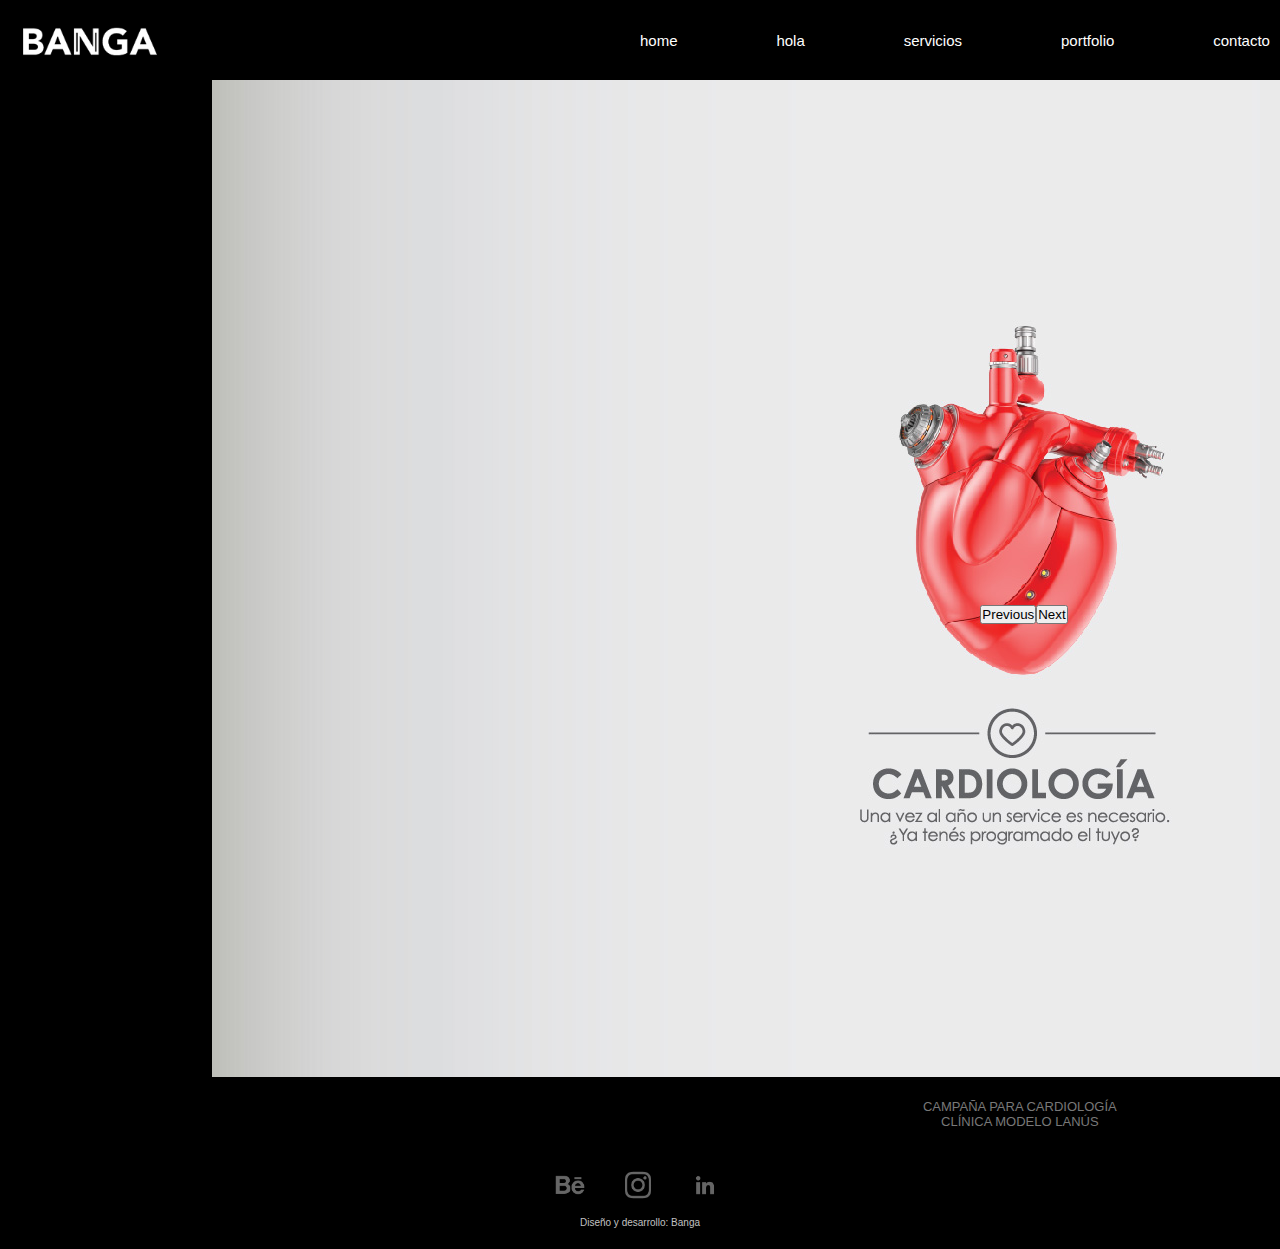
<file: paginas/cml.html>
<!DOCTYPE html>
<html lang="en">
<head>
    <meta charset="UTF-8">
    <meta http-equiv="X-UA-Compatible" content="IE=edge">
    <meta name="viewport" content="width=device-width, initial-scale=1.0">
    <title>Document</title>


    <!--bs----------------------------------------------------------------->

    <link href="https://cdn.jsdelivr.net/npm/bootstrap@5.3.0/dist/css/bootstrap.min.css" rel="stylesheet" integrity="sha384-9ndCyUaIbzAi2FUVXJi0CjmCapSmO7SnpJef0486qhLnuZ2cdeRhO02iuK6FUUVM" crossorigin="anonymous">
    </html>



    <link rel="stylesheet" href="../css/style.css">
</head>

<body>
    <header>
        <!--logo ----------------------------------------------------------------->
        <a href="../index.html"><img src="../imagenes/logoblanco.png" alt="Logo de la agencia de diseño banga"></a>

         <!--menu de navegación ----------------------------------------------------------------->
      <nav>
        <ul>
            <li> <a href="../index.html" class="enlaces-header">home</a></li>
            <li> <a href="../paginas/hola.html" class="enlaces-header">hola</a></li>
            <li> <a href="../paginas/servicios.html" class="enlaces-header">servicios</a></li>
            <li> <a href="../paginas/portfolio.html" class="enlaces-header">portfolio</a></li>
            <li> <a href="../paginas/contacto.html" class="enlaces-header">contacto</a></li>
           </ul>


      </nav>

    </header>
    
<main class="main-portfolio-items" style="color: black;">

         <!--carousel ----------------------------------------------------------------->

         <div id="carouselExampleFade" class="carousel slide carousel-fade" style="width: 60%;">
            <div class="carousel-inner">
              <div class="carousel-item active">
                <img src="../imagenes/portfolio-item-cml-01.jpg" class="d-block w-100" alt="...">
                <p style="font-size: small; color: rgb(120, 120, 120); text-align: center;">CAMPAÑA PARA CARDIOLOGÍA <br>
                CLÍNICA MODELO LANÚS</p>
              </div>
              <div class="carousel-item">
                <img src="../imagenes/portfolio-item-cml-02.jpg" class="d-block w-100" alt="...">
                <p style="font-size: small; color: rgb(120, 120, 120); text-align: center;">CAMPAÑA PARA CARDIOLOGÍA <br>
                    CLÍNICA MODELO LANÚS</p>
                  </div>
              <div class="carousel-item">
                <img src="../imagenes/portfolio-item-cml-03.jpg" class="d-block w-100" alt="...">
                <p style="font-size: small; color: rgb(120, 120, 120); text-align: center;">CAMPAÑA PARA CARDIOLOGÍA <br>
                    CLÍNICA MODELO LANÚS</p>
                  </div>
              </div>
            </div>
            <button class="carousel-control-prev" type="button" data-bs-target="#carouselExampleFade" data-bs-slide="prev">
              <span class="carousel-control-prev-icon" aria-hidden="true"></span>
              <span class="visually-hidden">Previous</span>
            </button>
            <button class="carousel-control-next" type="button" data-bs-target="#carouselExampleFade" data-bs-slide="next">
              <span class="carousel-control-next-icon" aria-hidden="true"></span>
              <span class="visually-hidden">Next</span>
            </button>
          </div>



</main>

<footer>
    <div>
    <a href="https://www.behance.net/bangacomunicacion" class="enlaces-footer" target="_blank"><img width="30px" src="../imagenes/behancelogo.png"></a>
    <a href="https://www.instagram.com/banga.media/" class="enlaces-footer" target="_blank"><img width="30px" src="../imagenes/instagramlogo.png"></a>
    <a href="https://www.linkedin.com" class="enlaces-footer" target="_blank"><img width="30px" src="../imagenes/linkedinlogo.png"></a>
    <h4>Diseño y desarrollo: Banga</h4>
    </div> 
</footer>
      <!--bs----------------------------------------------------------------->

      <script src="https://cdn.jsdelivr.net/npm/bootstrap@5.3.0/dist/js/bootstrap.bundle.min.js" integrity="sha384-geWF76RCwLtnZ8qwWowPQNguL3RmwHVBC9FhGdlKrxdiJJigb/j/68SIy3Te4Bkz" crossorigin="anonymous"></script>

</body>
</html>
</file>
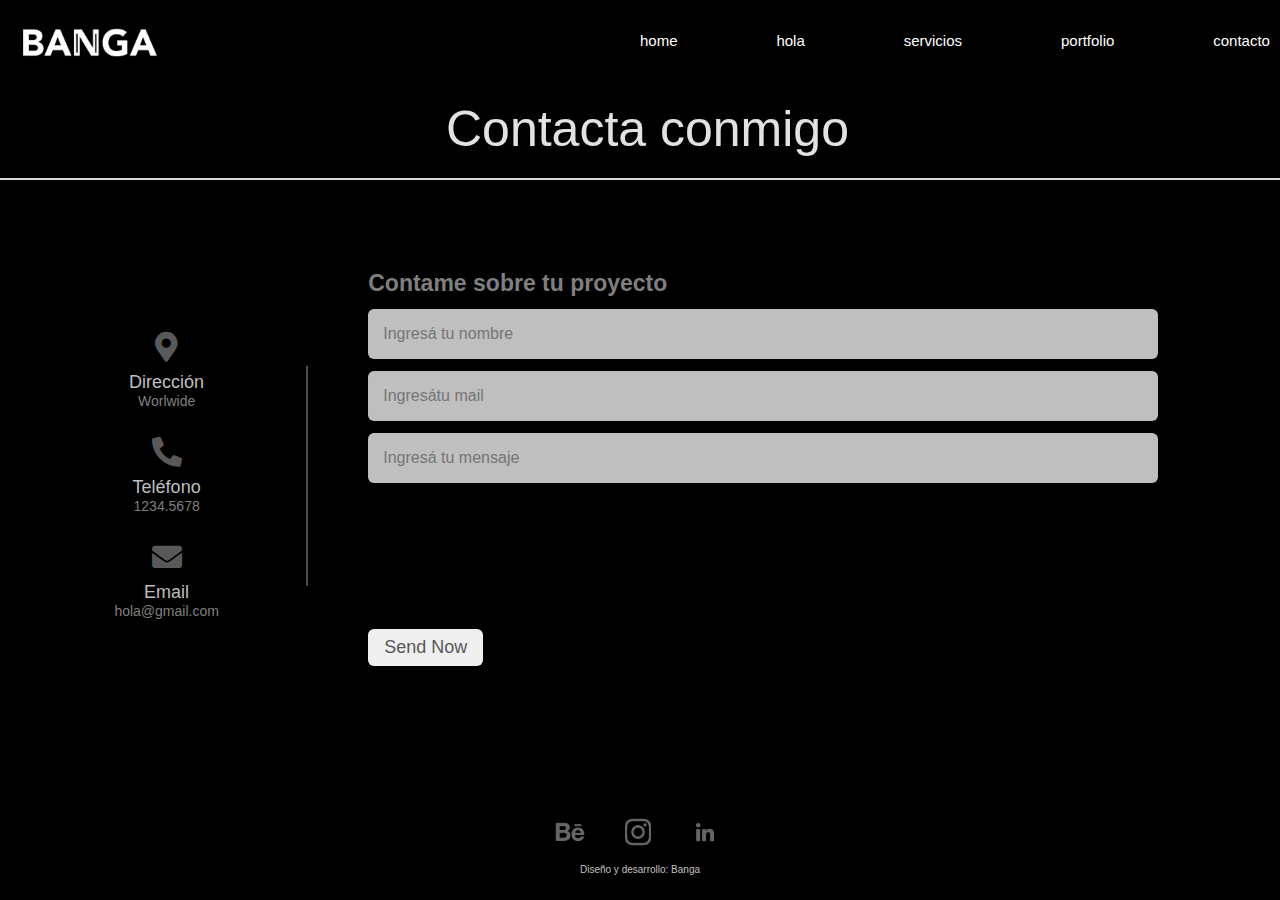
<file: paginas/contacto.html>
<!DOCTYPE html>
<html lang="en">
<head>
    <meta charset="UTF-8">
    <meta http-equiv="X-UA-Compatible" content="IE=edge">
    <meta name="viewport" content="width=device-width, initial-scale=1.0">
    <title>Document</title>

    <!--bs----------------------------------------------------------------->

     <link href="https://cdn.jsdelivr.net/npm/bootstrap@5.3.0/dist/css/bootstrap.min.css" rel="stylesheet" integrity="sha384-9ndCyUaIbzAi2FUVXJi0CjmCapSmO7SnpJef0486qhLnuZ2cdeRhO02iuK6FUUVM" crossorigin="anonymous">
    </html>

    <link rel="stylesheet" href="../css/style.css">          <!--vincular con css-->
</head>

<body>
    <header>
        <!--logo----------------------------------------------------------------->
      <img src="../imagenes/logoblanco.png" alt="logo de la agencia de diseño banga">

         <!--menu de navegación----------------------------------------------------------------->
      <nav>
            <ul>
                <li> <a href="../index.html" class="enlaces-header">home</a></li>
                <li> <a href="../paginas/hola.html" class="enlaces-header">hola</a></li>
                <li> <a href="../paginas/servicios.html" class="enlaces-header">servicios</a></li>
                <li> <a href="../paginas/portfolio.html" class="enlaces-header">portfolio</a></li>
                <li> <a href="../paginas/contacto.html" class="enlaces-header">contacto</a></li>
               </ul>


      </nav>

    </header>

    <main>
        <h1>Contacta conmigo</h1>

     <hr>

        <!--Formulario de contacto----------------------------------------------------------------->
        <html lang="en" dir="ltr">
            <head>
              <meta charset="UTF-8">

              <!-- Fontawesome CDN Link -->
              
              <link rel="stylesheet" href="https://cdnjs.cloudflare.com/ajax/libs/font-awesome/5.15.2/css/all.min.css"/>
               <meta name="viewport" content="width=device-width, initial-scale=1.0">
             </head>
          <body>
            <div class="container">
              <div class="content">
                <div class="left-side">
                  <div class="address details">
                    <i class="fas fa-map-marker-alt"></i>
                    <div class="topic">Dirección</div>
                    <div class="text-one">Worlwide</div>
                  </div>
                  <div class="phone details">
                    <i class="fas fa-phone-alt"></i>
                    <div class="topic">Teléfono</div>
                    <div class="text-one">1234.5678</div>

                  </div>
                  <div class="email details">
                    <i class="fas fa-envelope"></i>
                    <div class="topic">Email</div>
                    <div class="text-one">hola@gmail.com</div>
                  </div>
                </div>
                <div class="right-side">
                  <div class="topic-text">Contame sobre tu proyecto</div>
                <form action="#">
                  <div class="input-box">
                    <input type="text" placeholder="Ingresá tu nombre">
                  </div>
                  <div class="input-box">
                    <input type="text" placeholder="Ingresátu mail">
                  </div>
                  <div class="input-box">
                    <input type="text" placeholder="Ingresá tu mensaje">
                  </div>
                  <div class="input-box message-box">
                    
                  </div>
                  <div class="button">
                    <input type="button" value="Send Now" >
                  </div>
                </form>
              </div>
              </div>
            </div>
          </body>
          </html>
    </main>

    <footer>
        <div>
        <a href="https://www.behance.net/bangacomunicacion" class="enlaces-footer" target="_blank"><img width="30px" src="../imagenes/behancelogo.png"></a>
        <a href="https://www.instagram.com/banga.media/" class="enlaces-footer" target="_blank"><img width="30px" src="../imagenes/instagramlogo.png"></a>
        <a href="https://www.linkedin.com" class="enlaces-footer" target="_blank"><img width="30px" src="../imagenes/linkedinlogo.png"></a>
        <h4>Diseño y desarrollo: Banga</h4>
        </div> 
 </footer>

    <!--bs----------------------------------------------------------------->

    <script src="https://cdn.jsdelivr.net/npm/bootstrap@5.3.0/dist/js/bootstrap.bundle.min.js" integrity="sha384-geWF76RCwLtnZ8qwWowPQNguL3RmwHVBC9FhGdlKrxdiJJigb/j/68SIy3Te4Bkz" crossorigin="anonymous"></script>

    
</body>
</html>
</file>
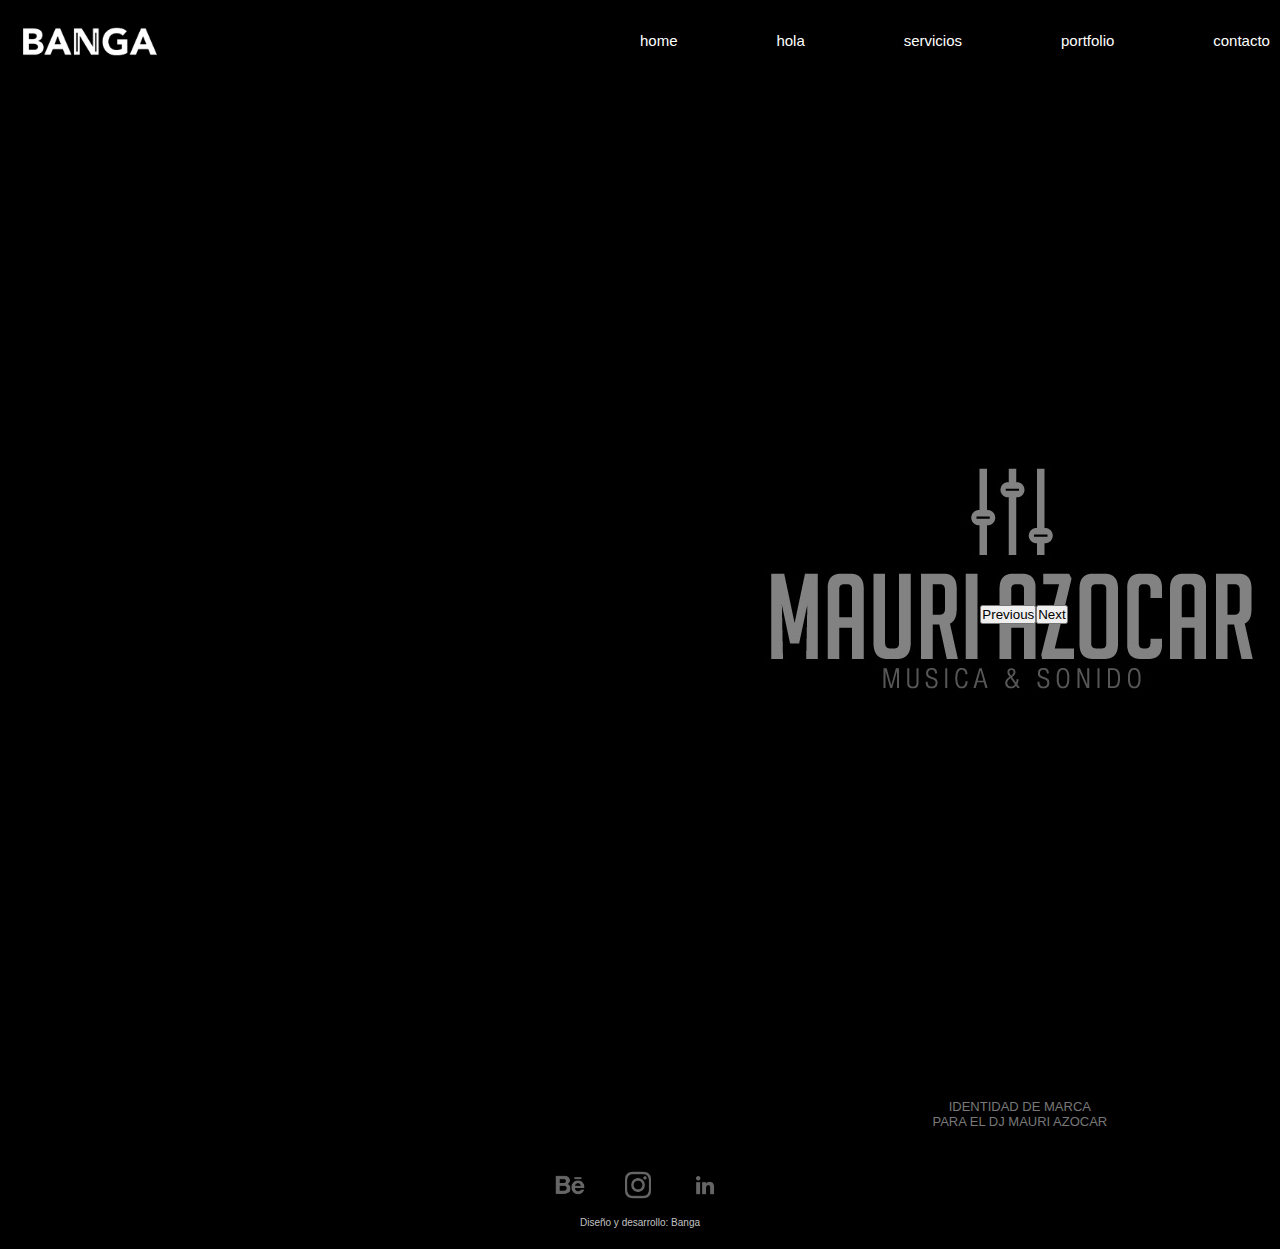
<file: paginas/dj.html>
<!DOCTYPE html>
<html lang="en">
<head>
    <meta charset="UTF-8">
    <meta http-equiv="X-UA-Compatible" content="IE=edge">
    <meta name="viewport" content="width=device-width, initial-scale=1.0">
    <title>Document</title>


    <!--bs----------------------------------------------------------------->

    <link href="https://cdn.jsdelivr.net/npm/bootstrap@5.3.0/dist/css/bootstrap.min.css" rel="stylesheet" integrity="sha384-9ndCyUaIbzAi2FUVXJi0CjmCapSmO7SnpJef0486qhLnuZ2cdeRhO02iuK6FUUVM" crossorigin="anonymous">
    </html>



    <link rel="stylesheet" href="../css/style.css">
</head>

<body>
    <header>
        <!--logo ----------------------------------------------------------------->
        <a href="../index.html"><img src="../imagenes/logoblanco.png" alt="Logo de la agencia de diseño banga"></a>

         <!--menu de navegación ----------------------------------------------------------------->
      <nav>
        <ul>
            <li> <a href="../index.html" class="enlaces-header">home</a></li>
            <li> <a href="../paginas/hola.html" class="enlaces-header">hola</a></li>
            <li> <a href="../paginas/servicios.html" class="enlaces-header">servicios</a></li>
            <li> <a href="../paginas/portfolio.html" class="enlaces-header">portfolio</a></li>
            <li> <a href="../paginas/contacto.html" class="enlaces-header">contacto</a></li>
           </ul>


      </nav>

    </header>
    
<main class="main-portfolio-items" style="color: black;">

         <!--carousel ----------------------------------------------------------------->

         <div id="carouselExampleFade" class="carousel slide carousel-fade" style="width: 60%;">
            <div class="carousel-inner">
              <div class="carousel-item active">
                <img src="../imagenes/portfolio-item-dj-01.jpg" class="d-block w-100" alt="...">
                <p style="font-size: small; color: rgb(120, 120, 120); text-align: center;">IDENTIDAD DE MARCA<br>
                PARA EL DJ MAURI AZOCAR</p>
              </div>
              <div class="carousel-item">
                <img src="../imagenes/portfolio-item-dj-02.jpg" class="d-block w-100" alt="...">
                <p style="font-size: small; color: rgb(120, 120, 120); text-align: center;">IDENTIDAD DE MARCA<br>
                    PARA EL DJ MAURI AZOCAR</p>
                  </div>
              <div class="carousel-item">
                <img src="../imagenes/portfolio-item-dj-03.jpg" class="d-block w-100" alt="...">
                <p style="font-size: small; color: rgb(120, 120, 120); text-align: center;">IDENTIDAD DE MARCA<br>
                    PARA EL DJ MAURI AZOCAR</p>
                  </div>
              </div>
            </div>
            <button class="carousel-control-prev" type="button" data-bs-target="#carouselExampleFade" data-bs-slide="prev">
              <span class="carousel-control-prev-icon" aria-hidden="true"></span>
              <span class="visually-hidden">Previous</span>
            </button>
            <button class="carousel-control-next" type="button" data-bs-target="#carouselExampleFade" data-bs-slide="next">
              <span class="carousel-control-next-icon" aria-hidden="true"></span>
              <span class="visually-hidden">Next</span>
            </button>
          </div>



</main>

<footer>
    <div>
    <a href="https://www.behance.net/bangacomunicacion" class="enlaces-footer" target="_blank"><img width="30px" src="../imagenes/behancelogo.png"></a>
    <a href="https://www.instagram.com/banga.media/" class="enlaces-footer" target="_blank"><img width="30px" src="../imagenes/instagramlogo.png"></a>
    <a href="https://www.linkedin.com" class="enlaces-footer" target="_blank"><img width="30px" src="../imagenes/linkedinlogo.png"></a>
    <h4>Diseño y desarrollo: Banga</h4>
    </div> 
</footer>
      <!--bs----------------------------------------------------------------->

      <script src="https://cdn.jsdelivr.net/npm/bootstrap@5.3.0/dist/js/bootstrap.bundle.min.js" integrity="sha384-geWF76RCwLtnZ8qwWowPQNguL3RmwHVBC9FhGdlKrxdiJJigb/j/68SIy3Te4Bkz" crossorigin="anonymous"></script>

</body>
</html>
</file>
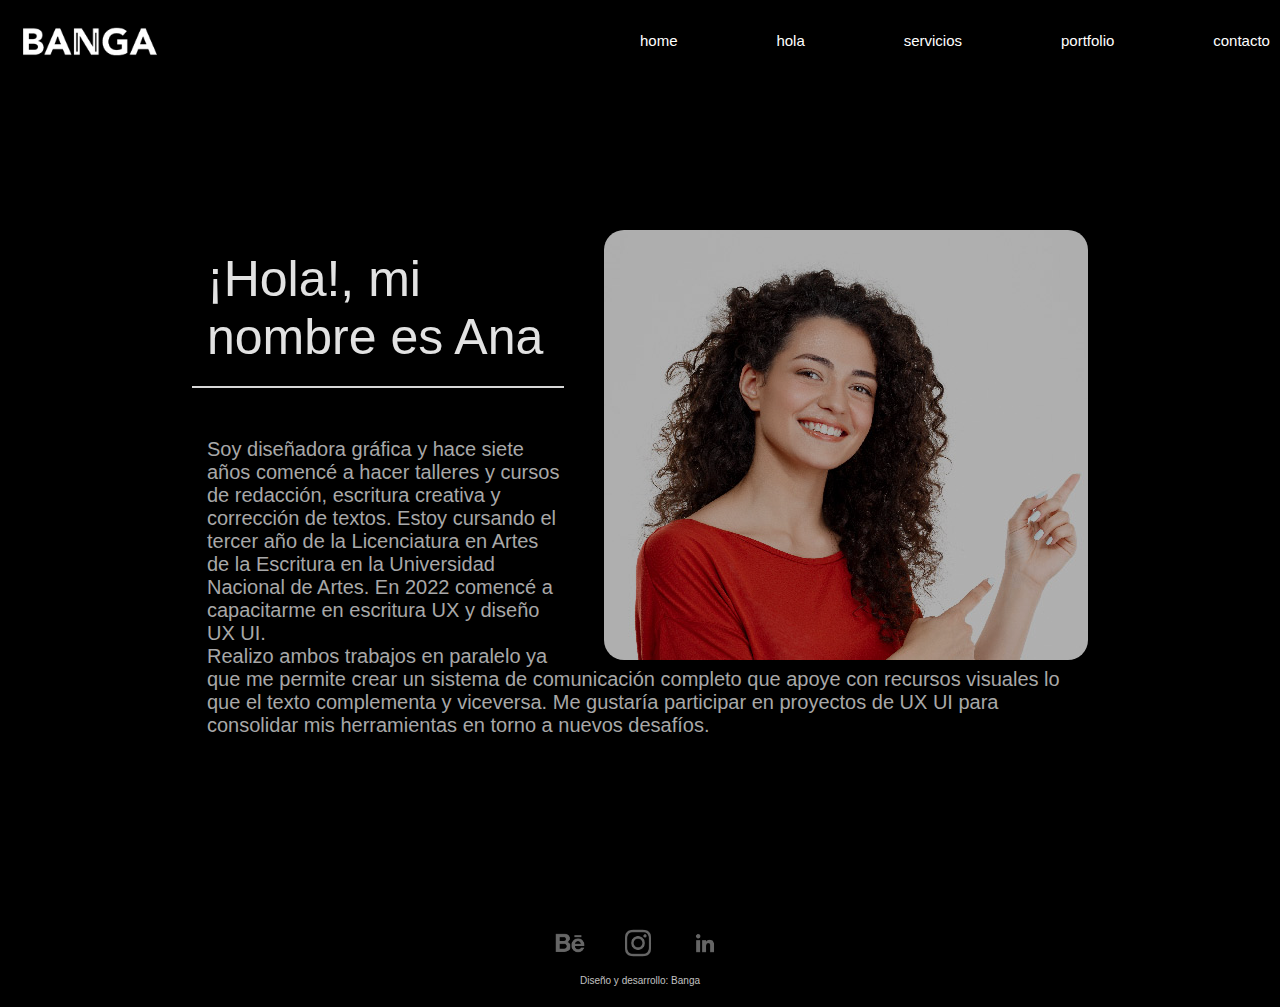
<file: paginas/hola.html>
<!DOCTYPE html>
<html lang="en">
<head>
    <meta charset="UTF-8">
    <meta http-equiv="X-UA-Compatible" content="IE=edge">
    <meta name="viewport" content="width=device-width, initial-scale=1.0">
    <title>Document</title>


    <!--bs----------------------------------------------------------------->

    <link href="https://cdn.jsdelivr.net/npm/bootstrap@5.3.0/dist/css/bootstrap.min.css" rel="stylesheet" integrity="sha384-9ndCyUaIbzAi2FUVXJi0CjmCapSmO7SnpJef0486qhLnuZ2cdeRhO02iuK6FUUVM" crossorigin="anonymous">
    </html>




    <link rel="stylesheet" href="../css/style.css">
</head>
<body>
    <header>
       <!--logo----------------------------------------------------------------->
       <a href="../index.html"><img src="../imagenes/logoblanco.png" alt="Logo de la agencia de diseño banga"></a>

         <!--menu de navegación----------------------------------------------------------------->
      <nav>
        <ul>
            <li> <a href="../index.html" class="enlaces-header">home</a></li>
            <li> <a href="../paginas/hola.html" class="enlaces-header">hola</a></li>
            <li> <a href="../paginas/servicios.html" class="enlaces-header">servicios</a></li>
            <li> <a href="../paginas/portfolio.html" class="enlaces-header">portfolio</a></li>
            <li> <a href="../paginas/contacto.html" class="enlaces-header">contacto</a></li>
           </ul>


      </nav>

    </header>

<main class="main-mepresento">

            <!--Biografía----------------------------------------------------------------->
    <div class= "wrapper">
        <img src="../imagenes/mepresento.jpg" alt="">
        <div class="text-box">
            <h1>¡Hola!, mi nombre es Ana</h1>
            <hr>
            <p> Soy diseñadora gráfica y hace siete años comencé a hacer talleres y cursos de redacción, escritura creativa y corrección de textos. Estoy cursando el tercer año de la Licenciatura en Artes de la Escritura en la Universidad Nacional de Artes. En 2022 comencé a capacitarme en escritura UX y diseño UX UI. 
            <br> Realizo ambos trabajos en paralelo ya que me permite crear un sistema de comunicación completo que apoye con recursos visuales lo que el texto complementa y viceversa. Me gustaría participar en proyectos de UX UI para consolidar mis herramientas en torno a nuevos desafíos.
            </p>
    </div>

          
    </div>
        
      

</main>    

<footer>
    <div>
    <a href="https://www.behance.net/bangacomunicacion" class="enlaces-footer" target="_blank"><img width="30px" src="../imagenes/behancelogo.png"></a>
    <a href="https://www.instagram.com/banga.media/" class="enlaces-footer" target="_blank"><img width="30px" src="../imagenes/instagramlogo.png"></a>
    <a href="https://www.linkedin.com" class="enlaces-footer" target="_blank"><img width="30px" src="../imagenes/linkedinlogo.png"></a>
    <h4>Diseño y desarrollo: Banga</h4>
    </div> 
</footer>
 
  <!--bs----------------------------------------------------------------->

  <script src="https://cdn.jsdelivr.net/npm/bootstrap@5.3.0/dist/js/bootstrap.bundle.min.js" integrity="sha384-geWF76RCwLtnZ8qwWowPQNguL3RmwHVBC9FhGdlKrxdiJJigb/j/68SIy3Te4Bkz" crossorigin="anonymous"></script>


</body>
</html>
</file>
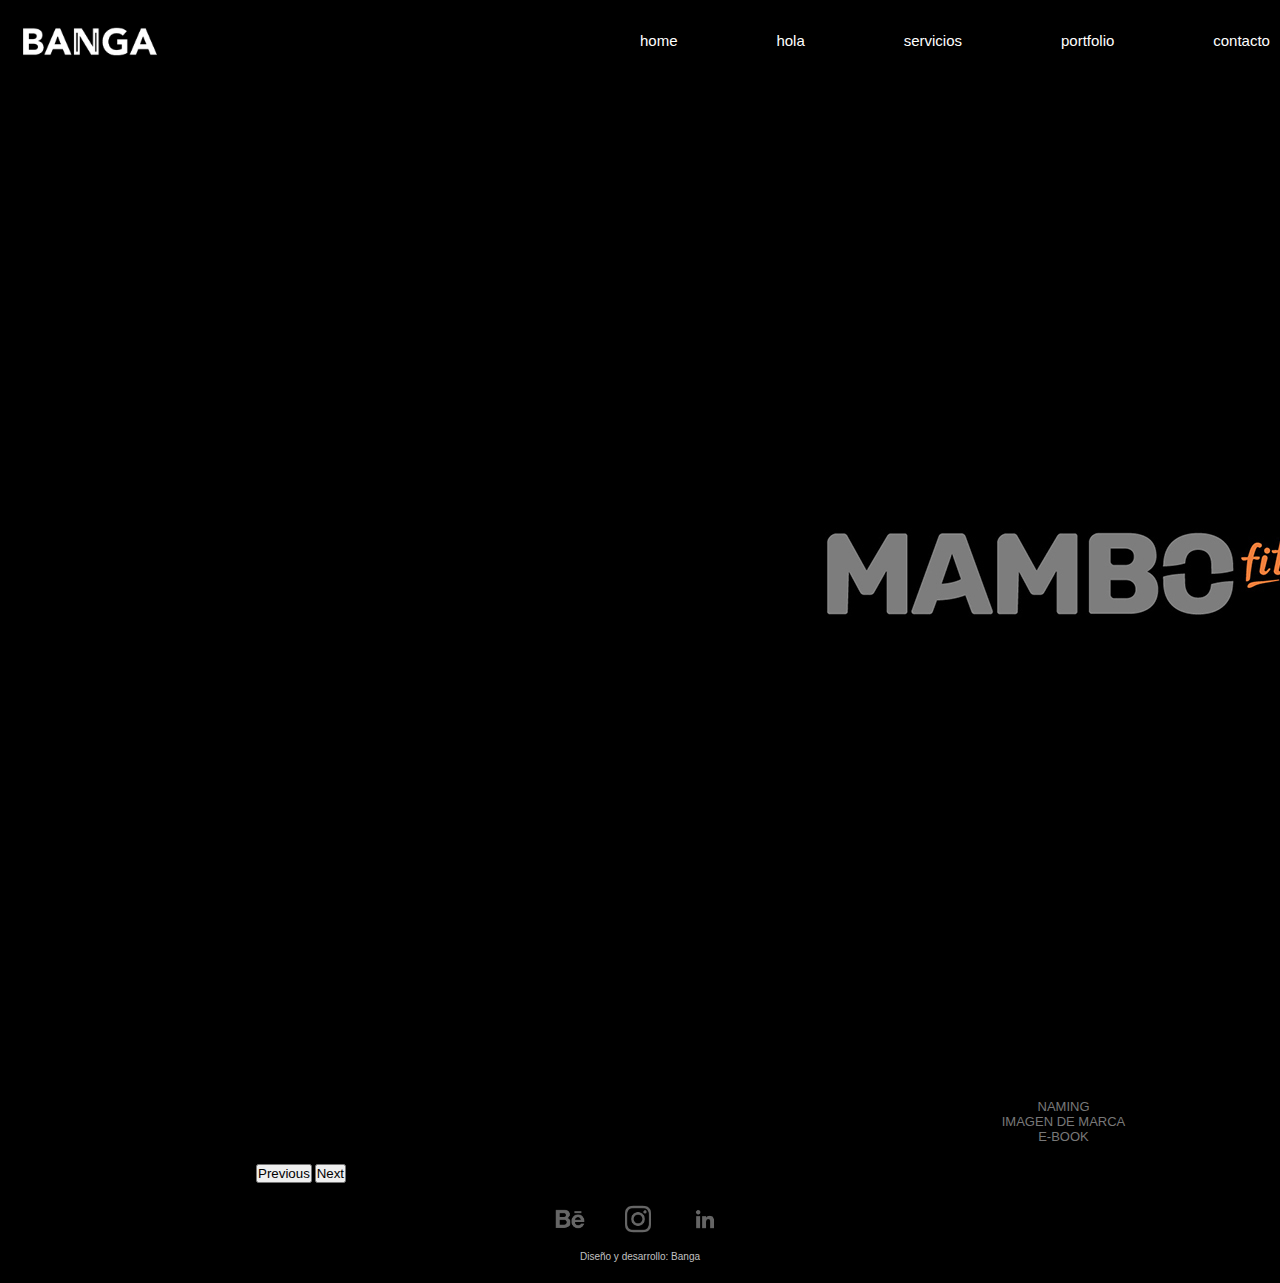
<file: paginas/mambofit.html>
<!DOCTYPE html>
<html lang="en">
<head>
    <meta charset="UTF-8">
    <meta http-equiv="X-UA-Compatible" content="IE=edge">
    <meta name="viewport" content="width=device-width, initial-scale=1.0">
    <title>Document</title>


    <!--bs----------------------------------------------------------------->

    <link href="https://cdn.jsdelivr.net/npm/bootstrap@5.3.0/dist/css/bootstrap.min.css" rel="stylesheet" integrity="sha384-9ndCyUaIbzAi2FUVXJi0CjmCapSmO7SnpJef0486qhLnuZ2cdeRhO02iuK6FUUVM" crossorigin="anonymous">
    </html>



    <link rel="stylesheet" href="../css/style.css">
</head>

<body>
    <header>
        <!--logo ----------------------------------------------------------------->
        <a href="../index.html"><img src="../imagenes/logoblanco.png" alt="Logo de la agencia de diseño banga"></a>

         <!--menu de navegación ----------------------------------------------------------------->
      <nav>
        <ul>
            <li> <a href="../index.html" class="enlaces-header">home</a></li>
            <li> <a href="../paginas/hola.html" class="enlaces-header">hola</a></li>
            <li> <a href="../paginas/servicios.html" class="enlaces-header">servicios</a></li>
            <li> <a href="../paginas/portfolio.html" class="enlaces-header">portfolio</a></li>
            <li> <a href="../paginas/contacto.html" class="enlaces-header">contacto</a></li>
           </ul>


      </nav>

    </header>
    
<main class="main-portfolio-items" style="color: black;">

         <!--carousel ----------------------------------------------------------------->

         <div id="carouselExampleFade" class="carousel slide carousel-fade" style="width: 60%;">
            <div class="carousel-inner">
              <div class="carousel-item active">
                <img src="../imagenes/portfolio-item-mambo1.jpg" class="d-block w-100" alt="...">
                <p style="font-size: small; color: rgb(120, 120, 120); text-align: center;" >NAMING <br>
                IMAGEN DE MARCA <br>
                E-BOOK</p>
              </div>
              <div class="carousel-item">
                <img src="../imagenes/portfolio-item-mambo2.jpg" class="d-block w-100" alt="...">
                <p style="font-size: small; color: rgb(120, 120, 120); text-align: center;" >NAMING <br>
                    IMAGEN DE MARCA <br>
                    E-BOOK</p>
              </div>
            </div>
            <button class="carousel-control-prev" type="button" data-bs-target="#carouselExampleFade" data-bs-slide="prev">
              <span class="carousel-control-prev-icon" aria-hidden="true"></span>
              <span class="visually-hidden">Previous</span>
            </button>
            <button class="carousel-control-next" type="button" data-bs-target="#carouselExampleFade" data-bs-slide="next">
              <span class="carousel-control-next-icon" aria-hidden="true"></span>
              <span class="visually-hidden">Next</span>
            </button>
          </div>



</main>

<footer>
    <div>
    <a href="https://www.behance.net/bangacomunicacion" class="enlaces-footer" target="_blank"><img width="30px" src="../imagenes/behancelogo.png"></a>
    <a href="https://www.instagram.com/banga.media/" class="enlaces-footer" target="_blank"><img width="30px" src="../imagenes/instagramlogo.png"></a>
    <a href="https://www.linkedin.com" class="enlaces-footer" target="_blank"><img width="30px" src="../imagenes/linkedinlogo.png"></a>
    <h4>Diseño y desarrollo: Banga</h4>
    </div> 
</footer>
      <!--bs----------------------------------------------------------------->

      <script src="https://cdn.jsdelivr.net/npm/bootstrap@5.3.0/dist/js/bootstrap.bundle.min.js" integrity="sha384-geWF76RCwLtnZ8qwWowPQNguL3RmwHVBC9FhGdlKrxdiJJigb/j/68SIy3Te4Bkz" crossorigin="anonymous"></script>

</body>
</html>
</file>
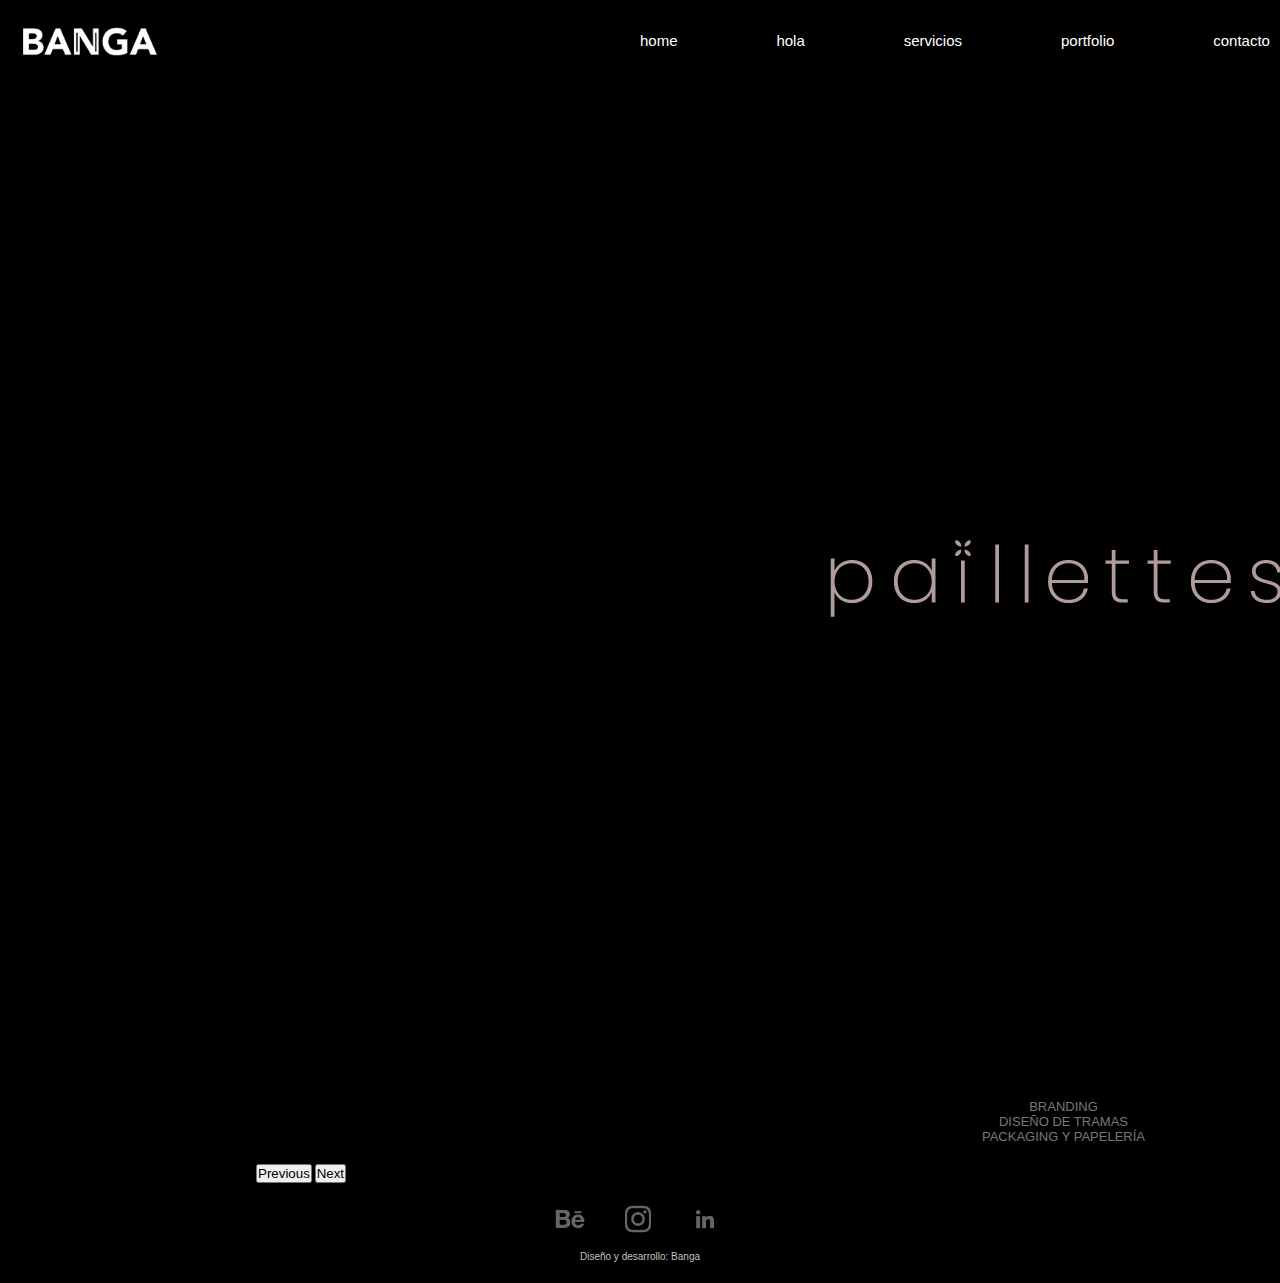
<file: paginas/paillettes.html>
<!DOCTYPE html>
<html lang="en">
<head>
    <meta charset="UTF-8">
    <meta http-equiv="X-UA-Compatible" content="IE=edge">
    <meta name="viewport" content="width=device-width, initial-scale=1.0">
    <title>Document</title>


    <!--bs----------------------------------------------------------------->

    <link href="https://cdn.jsdelivr.net/npm/bootstrap@5.3.0/dist/css/bootstrap.min.css" rel="stylesheet" integrity="sha384-9ndCyUaIbzAi2FUVXJi0CjmCapSmO7SnpJef0486qhLnuZ2cdeRhO02iuK6FUUVM" crossorigin="anonymous">
    </html>



    <link rel="stylesheet" href="../css/style.css">
</head>

<body>
    <header>
        <!--logo ----------------------------------------------------------------->
        <a href="../index.html"><img src="../imagenes/logoblanco.png" alt="Logo de la agencia de diseño banga"></a>

         <!--menu de navegación ----------------------------------------------------------------->
      <nav>
        <ul>
            <li> <a href="../index.html" class="enlaces-header">home</a></li>
            <li> <a href="../paginas/hola.html" class="enlaces-header">hola</a></li>
            <li> <a href="../paginas/servicios.html" class="enlaces-header">servicios</a></li>
            <li> <a href="../paginas/portfolio.html" class="enlaces-header">portfolio</a></li>
            <li> <a href="../paginas/contacto.html" class="enlaces-header">contacto</a></li>
           </ul>


      </nav>

    </header>
    
<main class="main-portfolio-items" style="color: black;">

         <!--carousel ----------------------------------------------------------------->

         <div id="carouselExampleFade" class="carousel slide carousel-fade" style="width: 60%;">
            <div class="carousel-inner">
              <div class="carousel-item active">
                <img src="../imagenes/portfolio-item-paillettes-01.jpg" class="d-block w-100" alt="...">
                <p style="font-size: small; color: rgb(120, 120, 120); text-align: center;"> BRANDING <br>
                 DISEÑO DE TRAMAS <br>
                PACKAGING Y PAPELERÍA</p>
              </div>
              <div class="carousel-item">
                <img src="../imagenes/portfolio-item-paillettes-02.jpg" class="d-block w-100" alt="...">
                <p style="font-size: small; color: rgb(120, 120, 120); text-align: center;"> BRANDING <br>
                    DISEÑO DE TRAMAS <br>
                   PACKAGING Y PAPELERÍA</p>
              </div>
              <div class="carousel-item">
                <img src="../imagenes/portfolio-item-paillettes-03.jpg" class="d-block w-100" alt="...">
                <p style="font-size: small; color: rgb(120, 120, 120); text-align: center;"> BRANDING <br>
                    DISEÑO DE TRAMAS <br>
                   PACKAGING Y PAPELERÍA</p>
              </div>
              <div class="carousel-item">
                <video controls width="100%" autoplay muted>
                <source src="../imagenes/stop-motion.mp4" type="video/mp4">
                    </video>     
                <p style="font-size: small; color: rgb(120, 120, 120); text-align: center;"> BRANDING <br>
                    DISEÑO DE TRAMAS <br>
                   PACKAGING Y PAPELERÍA</p>
              </div>
            </div>
            <button class="carousel-control-prev" type="button" data-bs-target="#carouselExampleFade" data-bs-slide="prev">
              <span class="carousel-control-prev-icon" aria-hidden="true"></span>
              <span class="visually-hidden">Previous</span>
            </button>
            <button class="carousel-control-next" type="button" data-bs-target="#carouselExampleFade" data-bs-slide="next">
              <span class="carousel-control-next-icon" aria-hidden="true"></span>
              <span class="visually-hidden">Next</span>
            </button>
          </div>



</main>

<footer>
    <div>
    <a href="https://www.behance.net/bangacomunicacion" class="enlaces-footer" target="_blank"><img width="30px" src="../imagenes/behancelogo.png"></a>
    <a href="https://www.instagram.com/banga.media/" class="enlaces-footer" target="_blank"><img width="30px" src="../imagenes/instagramlogo.png"></a>
    <a href="https://www.linkedin.com" class="enlaces-footer" target="_blank"><img width="30px" src="../imagenes/linkedinlogo.png"></a>
    <h4>Diseño y desarrollo: Banga</h4>
    </div> 
</footer>
      <!--bs----------------------------------------------------------------->

      <script src="https://cdn.jsdelivr.net/npm/bootstrap@5.3.0/dist/js/bootstrap.bundle.min.js" integrity="sha384-geWF76RCwLtnZ8qwWowPQNguL3RmwHVBC9FhGdlKrxdiJJigb/j/68SIy3Te4Bkz" crossorigin="anonymous"></script>

</body>
</html>
</file>
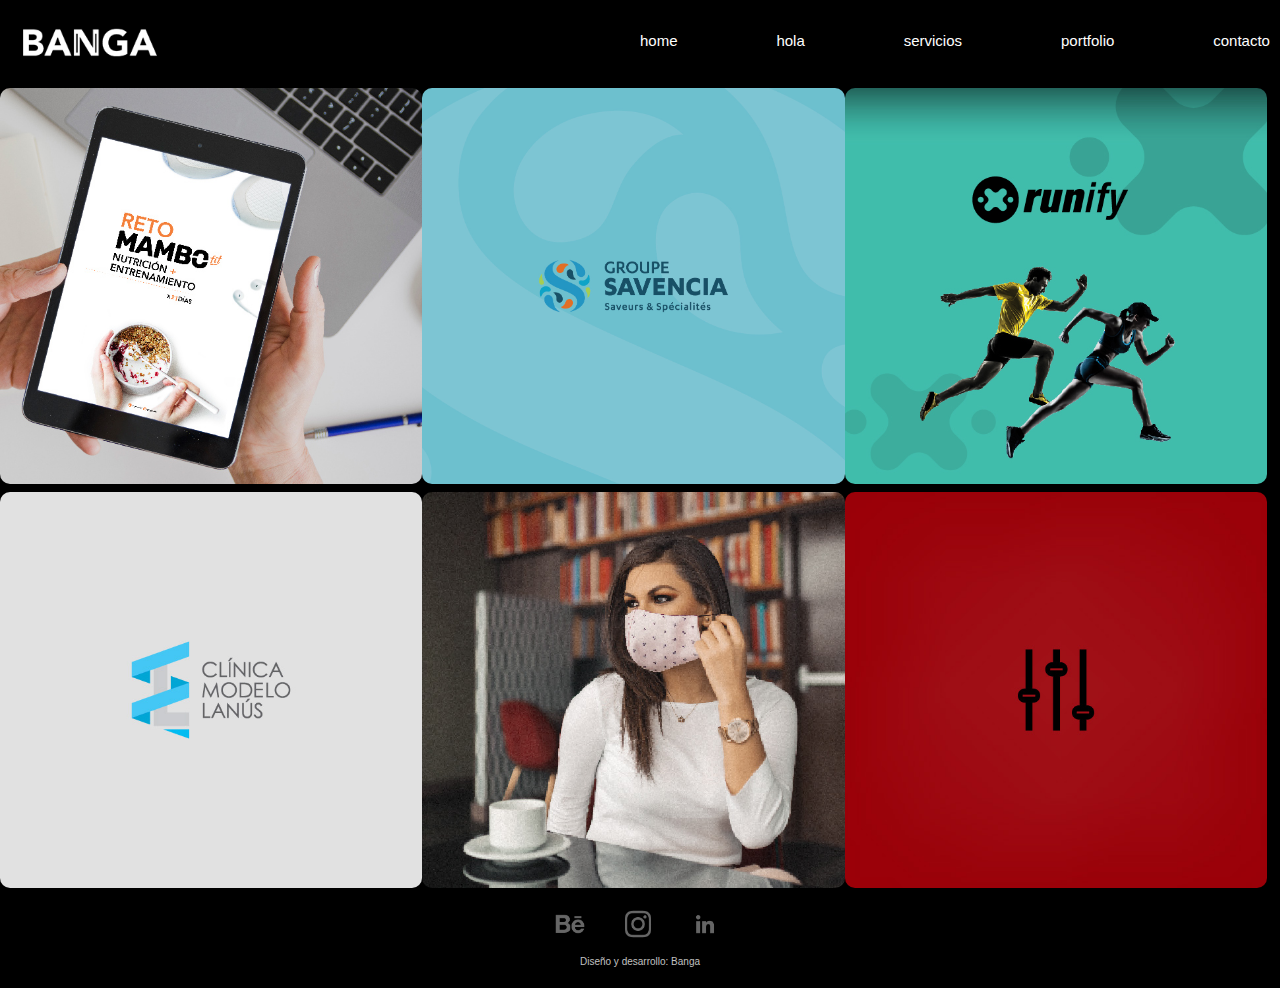
<file: paginas/portfolio.html>
<!DOCTYPE html>
<html lang="en">
<head>
    <meta charset="UTF-8">
    <meta http-equiv="X-UA-Compatible" content="IE=edge">
    <meta name="viewport" content="width=device-width, initial-scale=1.0">
    <title>Document</title>

    <!--bs----------------------------------------------------------------->

     <link href="https://cdn.jsdelivr.net/npm/bootstrap@5.3.0/dist/css/bootstrap.min.css" rel="stylesheet" integrity="sha384-9ndCyUaIbzAi2FUVXJi0CjmCapSmO7SnpJef0486qhLnuZ2cdeRhO02iuK6FUUVM" crossorigin="anonymous">
    </html>

    <link rel="stylesheet" href="../css/style.css">          <!--vincular con css-->
</head>

<body>
    <header>
        <!--logo----------------------------------------------------------------->
      <img src="../imagenes/logoblanco.png" alt="logo de la agencia de diseño banga">

         <!--menu de navegación----------------------------------------------------------------->
      <nav>
         <ul>
            <li> <a href="../index.html" class="enlaces-header">home</a></li>
            <li> <a href="../paginas/hola.html" class="enlaces-header">hola</a></li>
            <li> <a href="../paginas/servicios.html" class="enlaces-header">servicios</a></li>
            <li> <a href="../paginas/portfolio.html" class="enlaces-header">portfolio</a></li>
            <li> <a href="../paginas/contacto.html" class="enlaces-header">contacto</a></li>
           </ul>


      </nav>

    </header>
    
<main>

        <!--primera fila de portfolio ----------------------------------------------------------------->

        <div class="row">
            <div class="column">
              <a href="../paginas/mambofit.html"><img src="../imagenes/portfolio31.jpg"></a>
            </div>
            <div class="column">
                <a href="../paginas/savencia.html"><img src="../imagenes/portfolio32.jpg"></a>
            </div>
            <div class="column">
                <a href="../paginas/runify.html"><img src="../imagenes/portfolio33.jpg"></a>
            </div>
          </div>

        <!--segunda fila de portfolio ----------------------------------------------------------------->

        <div class="row">
            <div class="column">
                <a href="../paginas/cml.html"><img src="../imagenes/portfolio-item-cml-04.jpg"></a>
            </div>
            <div class="column">
                <a href="../paginas/paillettes.html"><img src="../imagenes/portfolio-item-paillettes-04.jpg"></a>
            </div>
            <div class="column">
                <a href="../paginas/dj.html"><img src="../imagenes/portfolio-item-dj-04.jpg"></a>
            </div>
    
          </div>
</main>

    <footer>
        <div>
            <a href="https://www.behance.net/bangacomunicacion" class="enlaces-footer" target="_blank"><img width="30px" src="../imagenes/behancelogo.png"></a>
            <a href="https://www.instagram.com/banga.media/" class="enlaces-footer" target="_blank"><img width="30px"  src="../imagenes/instagramlogo.png"></a>
            <a href="https://www.linkedin.com" class="enlaces-footer" target="_blank"><img width="30px"  src="../imagenes/linkedinlogo.png"></a>
            <h4>Diseño y desarrollo: Banga</h4>

        </div> 

        
    </footer>

      <!--bs----------------------------------------------------------------->

      <script src="https://cdn.jsdelivr.net/npm/bootstrap@5.3.0/dist/js/bootstrap.bundle.min.js" integrity="sha384-geWF76RCwLtnZ8qwWowPQNguL3RmwHVBC9FhGdlKrxdiJJigb/j/68SIy3Te4Bkz" crossorigin="anonymous"></script>

</body>
</html>
</file>
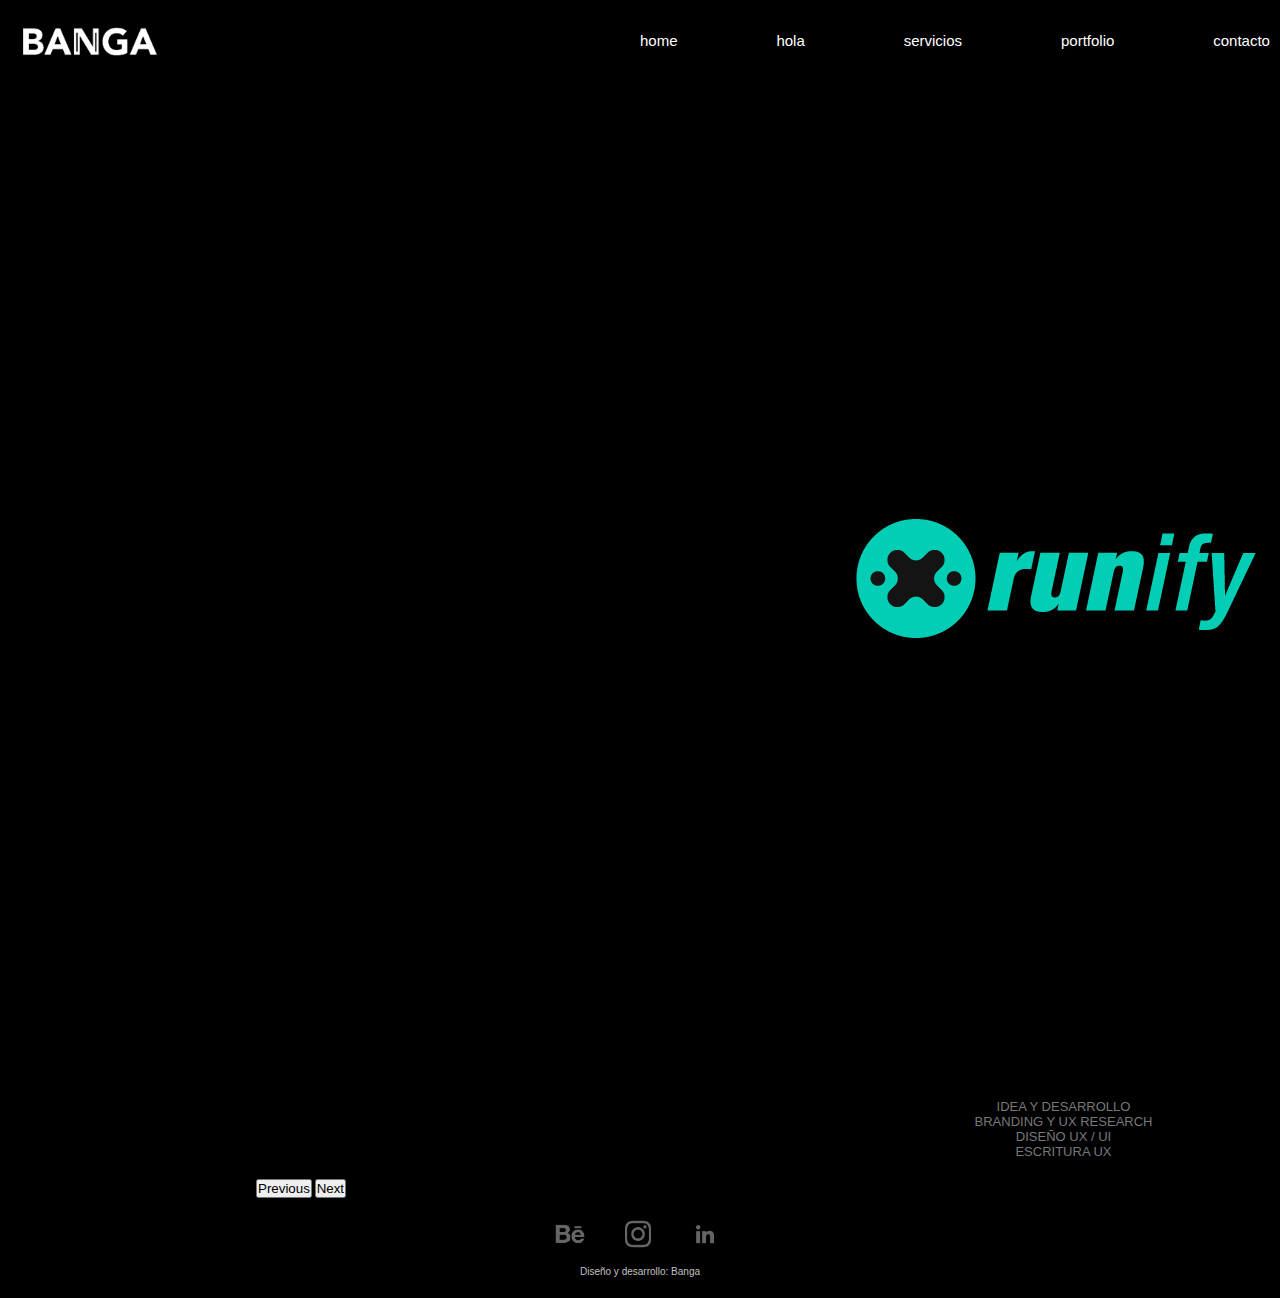
<file: paginas/runify.html>
<!DOCTYPE html>
<html lang="en">
<head>
    <meta charset="UTF-8">
    <meta http-equiv="X-UA-Compatible" content="IE=edge">
    <meta name="viewport" content="width=device-width, initial-scale=1.0">
    <title>Document</title>


    <!--bs----------------------------------------------------------------->

    <link href="https://cdn.jsdelivr.net/npm/bootstrap@5.3.0/dist/css/bootstrap.min.css" rel="stylesheet" integrity="sha384-9ndCyUaIbzAi2FUVXJi0CjmCapSmO7SnpJef0486qhLnuZ2cdeRhO02iuK6FUUVM" crossorigin="anonymous">
    </html>



    <link rel="stylesheet" href="../css/style.css">
</head>

<body>
    <header>
        <!--logo ----------------------------------------------------------------->
        <a href="../index.html"><img src="../imagenes/logoblanco.png" alt="Logo de la agencia de diseño banga"></a>

         <!--menu de navegación ----------------------------------------------------------------->
      <nav>
        <ul>
            <li> <a href="../index.html" class="enlaces-header">home</a></li>
            <li> <a href="../paginas/hola.html" class="enlaces-header">hola</a></li>
            <li> <a href="../paginas/servicios.html" class="enlaces-header">servicios</a></li>
            <li> <a href="../paginas/portfolio.html" class="enlaces-header">portfolio</a></li>
            <li> <a href="../paginas/contacto.html" class="enlaces-header">contacto</a></li>
           </ul>

      </nav>

    </header>
    
<main class="main-portfolio-items" style="color: black;">

         <!--carousel ----------------------------------------------------------------->

         <div id="carouselExampleFade" class="carousel slide carousel-fade" style="width: 60%;">
            <div class="carousel-inner">
              <div class="carousel-item active">
                <img src="../imagenes/portfolio-item-runify1.jpg" class="d-block w-100" alt="...">
                <p style="font-size: small; color: rgb(120, 120, 120); text-align: center;"> IDEA Y DESARROLLO <br>
                 BRANDING Y UX RESEARCH <br>
                DISEÑO UX / UI<br>
            ESCRITURA UX</p>
              </div>
              <div class="carousel-item">
                <img src="../imagenes/portfolio-item-runify2.jpg" class="d-block w-100" alt="...">
                <p style="font-size: small; color: rgb(120, 120, 120); text-align: center;"> IDEA Y DESARROLLO <br>
                    BRANDING Y UX RESEARCH <br>
                   DISEÑO UX / UI<br>
               ESCRITURA UX</p>
              </div>
              <div class="carousel-item">
                <img src="../imagenes/portfolio-item-runify3.jpg" class="d-block w-100" alt="...">
                <p style="font-size: small; color: rgb(120, 120, 120); text-align: center;"> IDEA Y DESARROLLO <br>
                    BRANDING Y UX RESEARCH <br>
                   DISEÑO UX / UI<br>
               ESCRITURA UX</p>
              </div>
            </div>
            <button class="carousel-control-prev" type="button" data-bs-target="#carouselExampleFade" data-bs-slide="prev">
              <span class="carousel-control-prev-icon" aria-hidden="true"></span>
              <span class="visually-hidden">Previous</span>
            </button>
            <button class="carousel-control-next" type="button" data-bs-target="#carouselExampleFade" data-bs-slide="next">
              <span class="carousel-control-next-icon" aria-hidden="true"></span>
              <span class="visually-hidden">Next</span>
            </button>
          </div>



</main>

<footer>
    <div>
    <a href="https://www.behance.net/bangacomunicacion" class="enlaces-footer" target="_blank"><img width="30px" src="../imagenes/behancelogo.png"></a>
    <a href="https://www.instagram.com/banga.media/" class="enlaces-footer" target="_blank"><img width="30px" src="../imagenes/instagramlogo.png"></a>
    <a href="https://www.linkedin.com" class="enlaces-footer" target="_blank"><img width="30px" src="../imagenes/linkedinlogo.png"></a>
    <h4>Diseño y desarrollo: Banga</h4>
    </div> 
</footer>
      <!--bs----------------------------------------------------------------->

      <script src="https://cdn.jsdelivr.net/npm/bootstrap@5.3.0/dist/js/bootstrap.bundle.min.js" integrity="sha384-geWF76RCwLtnZ8qwWowPQNguL3RmwHVBC9FhGdlKrxdiJJigb/j/68SIy3Te4Bkz" crossorigin="anonymous"></script>

</body>
</html>
</file>
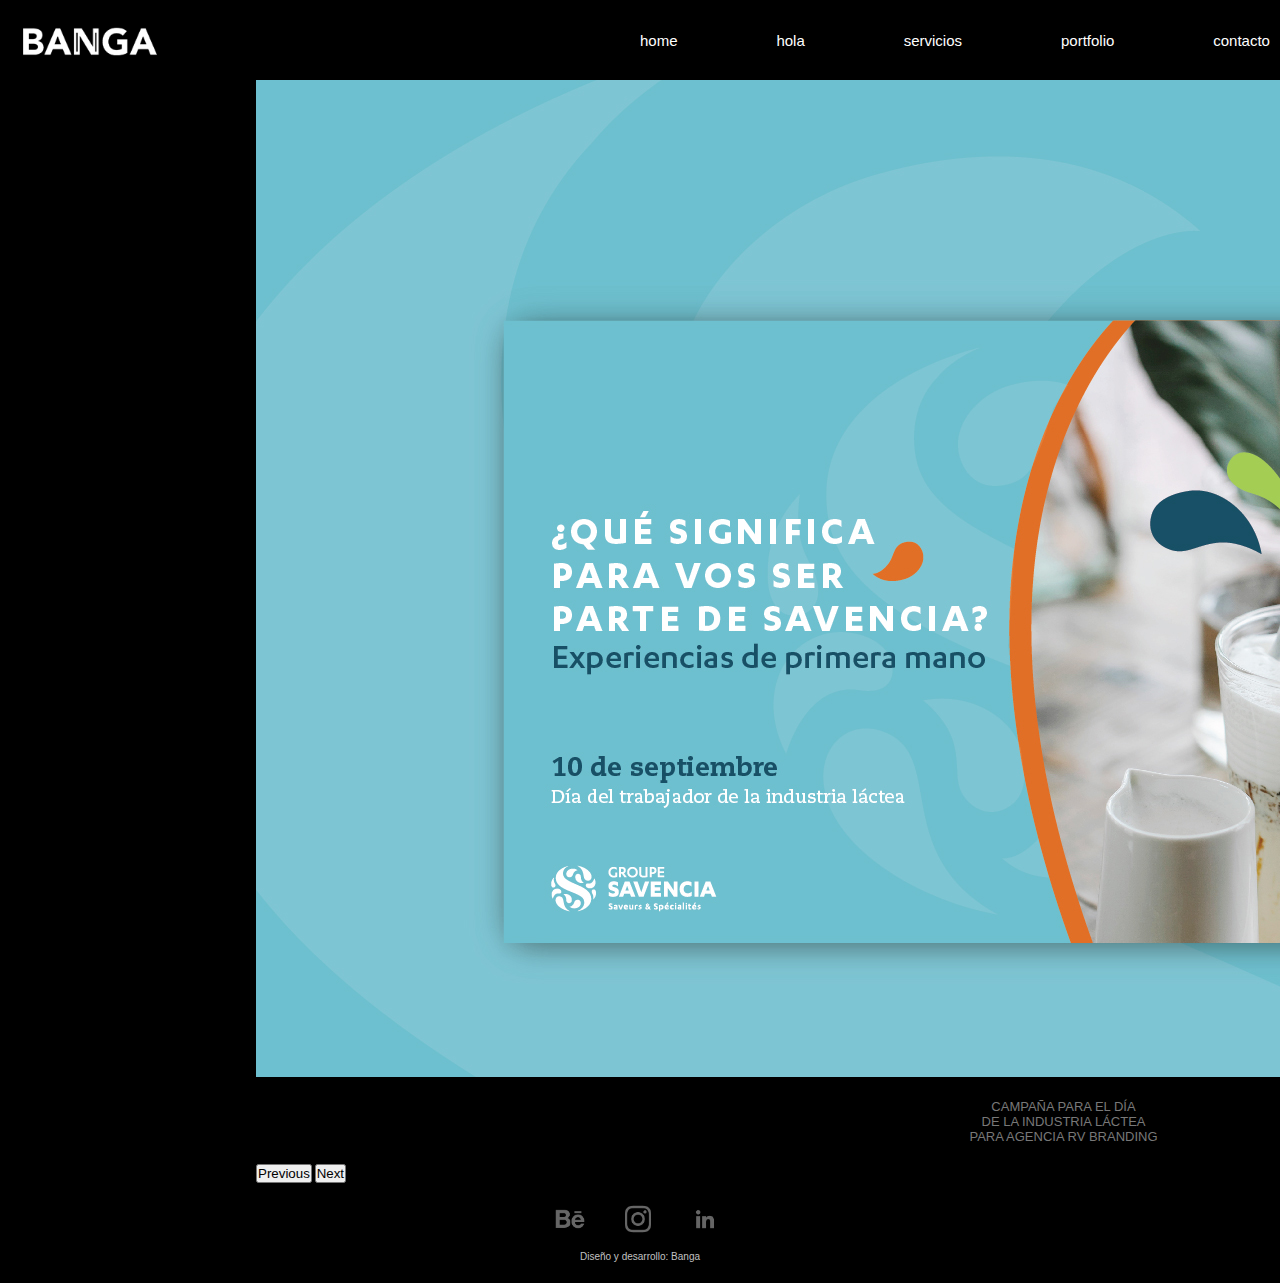
<file: paginas/savencia.html>
<!DOCTYPE html>
<html lang="en">
<head>
    <meta charset="UTF-8">
    <meta http-equiv="X-UA-Compatible" content="IE=edge">
    <meta name="viewport" content="width=device-width, initial-scale=1.0">
    <title>Document</title>


    <!--bs----------------------------------------------------------------->

    <link href="https://cdn.jsdelivr.net/npm/bootstrap@5.3.0/dist/css/bootstrap.min.css" rel="stylesheet" integrity="sha384-9ndCyUaIbzAi2FUVXJi0CjmCapSmO7SnpJef0486qhLnuZ2cdeRhO02iuK6FUUVM" crossorigin="anonymous">
    </html>



    <link rel="stylesheet" href="../css/style.css">
</head>

<body>
    <header>
        <!--logo ----------------------------------------------------------------->
        <a href="../index.html"><img src="../imagenes/logoblanco.png" alt="Logo de la agencia de diseño banga"></a>

         <!--menu de navegación ----------------------------------------------------------------->
      <nav>
        <ul>
            <li> <a href="../index.html" class="enlaces-header">home</a></li>
            <li> <a href="../paginas/hola.html" class="enlaces-header">hola</a></li>
            <li> <a href="../paginas/servicios.html" class="enlaces-header">servicios</a></li>
            <li> <a href="../paginas/portfolio.html" class="enlaces-header">portfolio</a></li>
            <li> <a href="../paginas/contacto.html" class="enlaces-header">contacto</a></li>
           </ul>


      </nav>

    </header>
    
<main class="main-portfolio-items" style="color: black;">

         <!--carousel ----------------------------------------------------------------->

         <div id="carouselExampleFade" class="carousel slide carousel-fade" style="width: 60%;">
            <div class="carousel-inner">
              <div class="carousel-item active">
                <img src="../imagenes/portfolio-item-savencia1.jpg" class="d-block w-100" alt="...">
                <p style="font-size: small; color: rgb(120, 120, 120); text-align: center;"> CAMPAÑA PARA EL DÍA <br>
                 DE LA INDUSTRIA LÁCTEA <br>
                PARA AGENCIA RV BRANDING</p>
              </div>
              <div class="carousel-item">
                <img src="../imagenes/portfolio-item-savencia2.jpg" class="d-block w-100" alt="...">
                <p style="font-size: small; color: rgb(120, 120, 120); text-align: center;"> CAMPAÑA PARA EL DÍA <br>
                    DE LA INDUSTRIA LÁCTEA <br>
                   PARA AGENCIA RV BRANDING</p>
              </div>
              <div class="carousel-item">
                <img src="../imagenes/portfolio-item-savencia3.jpg" class="d-block w-100" alt="...">
                <p style="font-size: small; color: rgb(120, 120, 120); text-align: center;"> CAMPAÑA PARA EL DÍA <br>
                    DE LA INDUSTRIA LÁCTEA <br>
                   PARA AGENCIA RV BRANDING</p>
              </div>
            </div>
            <button class="carousel-control-prev" type="button" data-bs-target="#carouselExampleFade" data-bs-slide="prev">
              <span class="carousel-control-prev-icon" aria-hidden="true"></span>
              <span class="visually-hidden">Previous</span>
            </button>
            <button class="carousel-control-next" type="button" data-bs-target="#carouselExampleFade" data-bs-slide="next">
              <span class="carousel-control-next-icon" aria-hidden="true"></span>
              <span class="visually-hidden">Next</span>
            </button>
          </div>



</main>

<footer>
    <div>
    <a href="https://www.behance.net/bangacomunicacion" class="enlaces-footer" target="_blank"><img width="30px" src="../imagenes/behancelogo.png"></a>
    <a href="https://www.instagram.com/banga.media/" class="enlaces-footer" target="_blank"><img width="30px" src="../imagenes/instagramlogo.png"></a>
    <a href="https://www.linkedin.com" class="enlaces-footer" target="_blank"><img width="30px" src="../imagenes/linkedinlogo.png"></a>
    <h4>Diseño y desarrollo: Banga</h4>
    </div> 
</footer>
      <!--bs----------------------------------------------------------------->

      <script src="https://cdn.jsdelivr.net/npm/bootstrap@5.3.0/dist/js/bootstrap.bundle.min.js" integrity="sha384-geWF76RCwLtnZ8qwWowPQNguL3RmwHVBC9FhGdlKrxdiJJigb/j/68SIy3Te4Bkz" crossorigin="anonymous"></script>

</body>
</html>
</file>
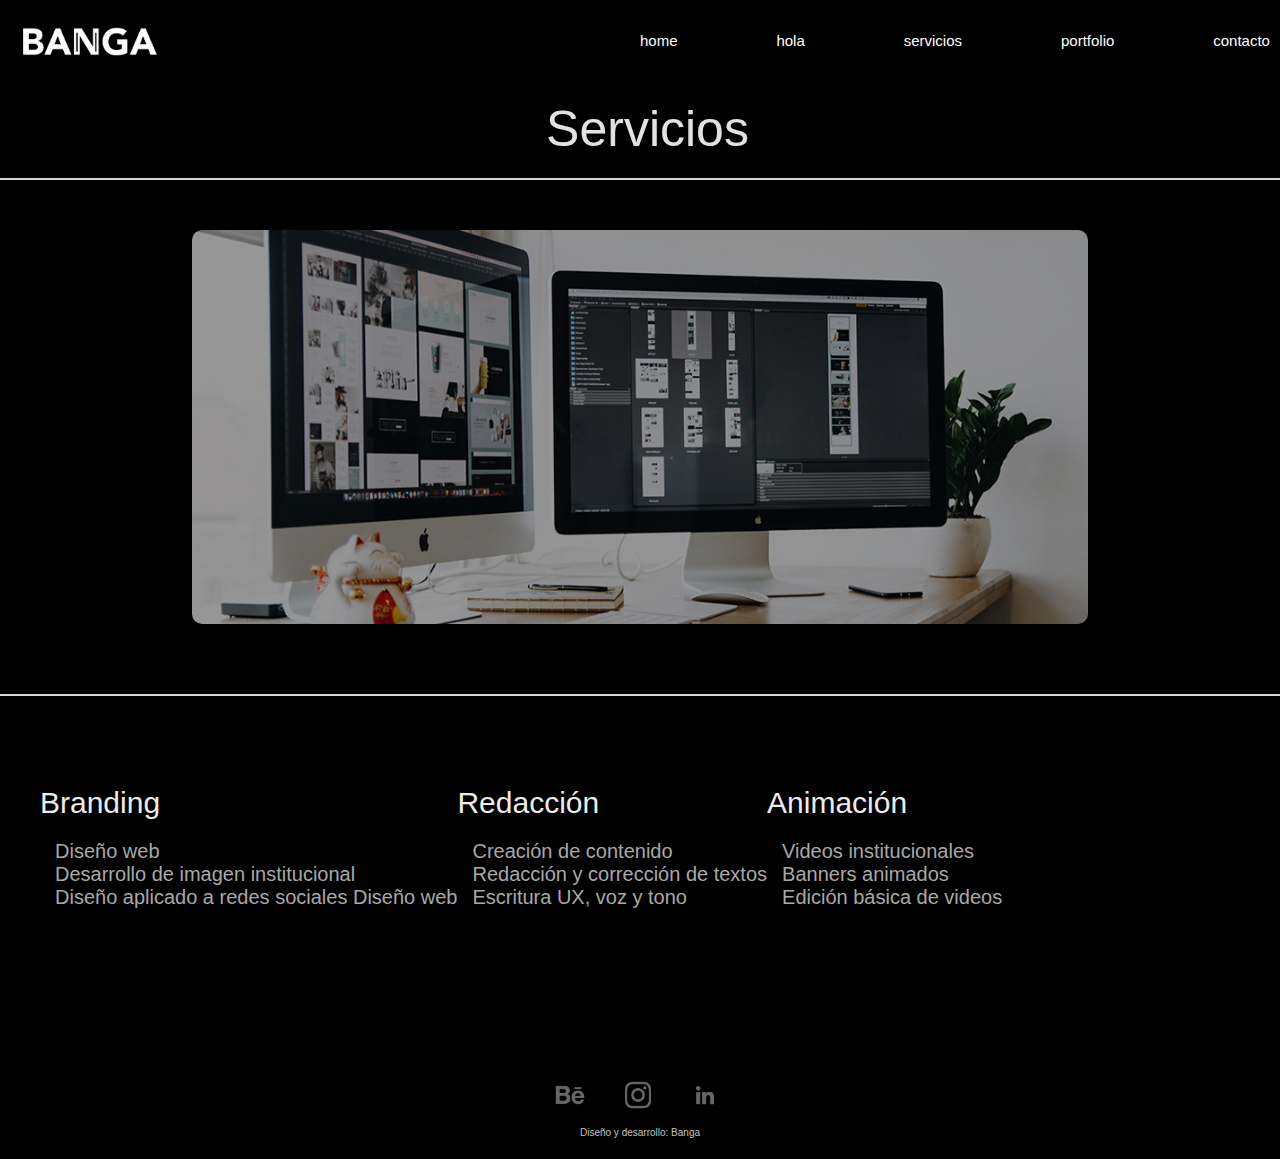
<file: paginas/servicios.html>
<!DOCTYPE html>
<html lang="en">
<head>
    <meta charset="UTF-8">
    <meta http-equiv="X-UA-Compatible" content="IE=edge">
    <meta name="viewport" content="width=device-width, initial-scale=1.0">
    <title>Document</title>


    <!--bs----------------------------------------------------------------->

    <link href="https://cdn.jsdelivr.net/npm/bootstrap@5.3.0/dist/css/bootstrap.min.css" rel="stylesheet" integrity="sha384-9ndCyUaIbzAi2FUVXJi0CjmCapSmO7SnpJef0486qhLnuZ2cdeRhO02iuK6FUUVM" crossorigin="anonymous">
    </html>



    <link rel="stylesheet" href="../css/style.css">
</head>
<body>
    <header>
        <!--logo----------------------------------------------------------------->
       <a href="../index.html"><img src="../imagenes/logoblanco.png" alt="Logo de la agencia de diseño banga"></a>

         <!--menu de navegación----------------------------------------------------------------->
      <nav>
        <ul>
            <li> <a href="../index.html" class="enlaces-header">home</a></li>
            <li> <a href="../paginas/hola.html" class="enlaces-header">hola</a></li>
            <li> <a href="../paginas/servicios.html" class="enlaces-header">servicios</a></li>
            <li> <a href="../paginas/portfolio.html" class="enlaces-header">portfolio</a></li>
            <li> <a href="../paginas/contacto.html" class="enlaces-header">contacto</a></li>
           </ul>

      </nav>

    </header>

    <main class="main-servicios">

   
<!--servicio y descripción 1 ----------------------------------------------------------------->
<h1>Servicios</h1>
<hr>

    <div class="container-imagen">
        <img src="../imagenes/escritorio.jpg" class="foto-servicios" alt="imagen de escritorio de trabajo">
    </div>

   <hr>
                <div class="container text-center">
                    <div class="row">
                    <div class="col">
                        <h3 class="servicios-titulos">Branding</h3> 
                        <p>Diseño web<br>
                            Desarrollo de imagen institucional <br>
                            Diseño aplicado a redes sociales 
                            Diseño web</p>
                    </div>
                    <div class="col">
                        <h3 class="servicios-titulos">Redacción</h3> 
                        <p>Creación de contenido <br>
                        Redacción y corrección de textos<br>
                    Escritura UX, voz y tono</p> 
                    </div>
                    <div class="col">
                        <h3 class="servicios-titulos">Animación</h3> 
                        <p>Videos institucionales <br>
                            Banners animados <br>
                        Edición básica de videos</p>
                    </div>
                    </div>

                </div>

               
            
                      
                </div>

           

    </main>


    <footer>
        <div>
        <a href="https://www.behance.net/bangacomunicacion" class="enlaces-footer" target="_blank"><img width="30px" src="../imagenes/behancelogo.png"></a>
        <a href="https://www.instagram.com/banga.media/" class="enlaces-footer" target="_blank"><img width="30px" src="../imagenes/instagramlogo.png"></a>
        <a href="https://www.linkedin.com" class="enlaces-footer" target="_blank"><img width="30px" src="../imagenes/linkedinlogo.png"></a>
        <h4>Diseño y desarrollo: Banga</h4>
        </div> 
 </footer>

  <!--bs----------------------------------------------------------------->

  <script src="https://cdn.jsdelivr.net/npm/bootstrap@5.3.0/dist/js/bootstrap.bundle.min.js" integrity="sha384-geWF76RCwLtnZ8qwWowPQNguL3RmwHVBC9FhGdlKrxdiJJigb/j/68SIy3Te4Bkz" crossorigin="anonymous"></script>


</body>
</html>
</file>
<file: css/style.css>
*{
    margin: 0px;
    padding: 0px;
}

/*fuentes y propiedades de los textos*/

  @import url('https://fonts.googleapis.com/css2?family=Roboto:ital,wght@0,500;0,700;1,400&display=swap');
/*font-family: 'Roboto', sans-serif; */

/* mobile */
@media only screen and (max-width: 500px) {
    body {
        background-color: rgb(66, 66, 66);
    }
    iframe {
        width: auto;
    }
}
/* tablet */
@media only screen and (min-width: 501px) and (max-width: 961px) {
    body {
        background-color: rgb(57, 57, 57);
    }

    iframe {
        width: auto;
    }
}
/* desktop */
@media only screen and (min-width: 961px) {
    body {
        background-color: rgb(0, 0, 0);
    }
    iframe{
        width: auto;
    }
}

html{
    font-family: 'Roboto', sans-serif;
    font-size: 62.5%;
}

p{
    color: rgb(168, 168, 168);
    font-family:'Roboto', sans-serif;
    font-size: 2rem;
    padding-top: 20px;
    padding-bottom: 20px;
    padding-left: 15px;
    font-weight: 300;
}

.Subtitulo{
    color: rgb(185, 185, 185);
    font-family: 'Roboto', sans-serif;
    display: flex;
    flex-direction: column;
    justify-content: center;
    margin-left: 15px;
    padding-top: 20px;
    padding-bottom: 20px;
    text-align: center;
}


h1{
    color: rgb(226, 226, 226);
    font-family: 'Roboto', sans-serif;
    font-weight: 200;
    font-size: 5rem;
    margin-left: 15px;
    padding-top: 20px;
    text-align: center;

}

h2{
    font-size: 4rem;
}

h3{
    font-size: 3rem;
    color: rgb(236, 236, 236);
    font-weight: 300;
}

h4{
    font-size: 1,5rem;
    color: rgb(194, 194, 194);
    font-weight: 200;
    text-align: center;
}

/* estilos de header */
header img{
    width: 150px;
    margin-top: 5px;
    margin-left: 15px;
}


/*alineación textos de botonera*/

header{
    background-color: black;
    display: flex;
    flex-direction: row;
    justify-content: space-between;
    align-items: center;
    height: 80px;
    position: sticky;   /* el header flota en su posición superior */
    top: 0px;
}

nav{
    width: 50%;
}

header ul{
    list-style-type: none;
    display: flex;
    justify-content: space-between;
    margin-right: 10px;
}
/* textos de botonera */

header ul a{
    color: white;
    text-decoration: none;
    font-family: 'Roboto', sans-serif;
    font-size: 1.5rem;
    transition: all 0.2s; /* darle tiempo a la transición para hover */

}

/* efectos botonera index */



.enlaces-header:hover{
    color: rgb(95, 95, 95);
}

/* sección: index -----------------------------------------------------------------------*/


#banner-bienvenida {
    width: 100%;
}

.row {
    display: flex;
    flex-wrap: wrap;
  }
  
  .column {
    flex: 33;
    max-width: 33%;
  }
  
  .column img {
    margin-top: 8px;
    vertical-align: middle;
    width: 100%;
    border-radius: 10px;
  }

  .column:hover{
    transition: all 0,2s;
    transform: scale(101%);
    opacity: 83%;
  }

  /* sección: index - botones */

  /* ejemplo de not
  
  div:not(enlaces-header){
    font size: 30px
    }
    para que no se le aplique el efecto */



/* grilla responsive*/

  @media screen and (max-width: 961px) {
    .column {
      flex: 100%;
      max-width: 100%;
    }
  }
  
  
  @media screen and (max-width: 500px) {
    .column {
      flex: 100%;
      max-width: 100%;
    }
  }


/* imágenes de trabajos */

.trabajos{
    display: flex;
    flex-direction: row;
    margin-top: 20px;
    padding-bottom: 20px;
    justify-content: space-between;

}


.trabajos img{
    width: 33%;
    border-radius: 10px;
}

main{
    background-color: #000000;
}


/* sección: hola -----------------------------------------------------------------------*/

.main-mepresento{
    display: flex;
    justify-content: center;
    align-items: center;
}

.wrapper{
    margin: 150px auto;
    width: 70%;

}
 

.wrapper img{
    border-radius: 20px;
    float: right;
    opacity: 70%;
    margin-left: 40px;
    
}

.wrapper h1{
    text-align: left;
}

/*sección: servicios ----------------------------------------------------------------------- */
hr{
    position: relative;
    top: 20px;
    border: none;
    height: 2px;
    background: rgb(215, 215, 215);
    margin-bottom: 50px;
}

.main-servicios{
    background-color: black;
}


.foto-servicios{
    border-radius: 10px;
    margin-bottom: 50px;
    align-items: center;
    width: 70%;
    opacity: 60%;
    margin-top: 20px;
}

.container-imagen{
    display: flex;
    justify-content: center;
    align-items: center;

}
/* sección: items portfolio ----------------------------------------------------------------------- */

.main-portfolio-items{
    display: flex;
    justify-content: center;
    align-items: center;

}


.main-portfolio-items{
    background-color: black;
    align-items: center;
}

.carousel-inner {
    display: flex;
    float: center;
}


/*sección: contacto ----------------------------------------------------------------------- */

/* grilla contacto*/

.grid {
    display: grid;
    grid-template-columns: 50% 50%;
    grid-row: 100%;
}

.container{
  width: 85%;
  background: #000000;
  border-radius: 6px;
  padding: 20px 60px 30px 40px;
  margin-top: 90px;
  margin-bottom: 100px;
}
.container .content{
  display: flex;
  align-items: center;
  justify-content: space-between;
}
.container .content .left-side{
  width: 25%;
  height: 100%;
  display: flex;
  flex-direction: column;
  align-items: center;
  justify-content: center;
  margin-top: 15px;
  position: relative;
}
.content .left-side::before{
  content: '';
  position: absolute;
  height: 70%;
  width: 2px;
  right: -15px;
  top: 50%;
  transform: translateY(-50%);
  background: #4d4d4d; /* línea divisoria */
}
.content .left-side .details{
  margin: 14px;
  text-align: center;
}
.content .left-side .details i{
  font-size: 30px;
  color: #595959; /* íconos de form */
  margin-bottom: 10px;
}
.content .left-side .details .topic{
  font-size: 18px;
  font-weight: 500;
}
.content .left-side .details .text-one,
.content .left-side .details .text-two{
  font-size: 14px;
  color: #7f7f7f; /* color de texto de íconos*/
}
.container .content .right-side{
  width: 75%;
  margin-left: 75px;
}
.content .right-side .topic-text{
  font-size: 23px;
  font-weight: 600;
  color: #7f7f7f; /* color del titulo del form */
}

.topic{
    color: #bebebe; /* color de título de los íconos */
}

.right-side .input-box{
  height: 50px;
  width: 100%;
  margin: 12px 0;
}
.right-side .input-box input,
.right-side .input-box textarea{
  height: 100%;
  width: 100%;
  border: none;
  outline: none;
  font-size: 16px;
  background: #bfbfbf; /* color del espacio para escribir*/
  border-radius: 6px;
  padding: 0 15px;
  resize: none;
}
.right-side .message-box{
  min-height: 110px;
}
.right-side .input-box textarea{
  padding-top: 6px;
}
.right-side .button{
  display: inline-block;
  margin-top: 12px;
}
.right-side .button input[type="button"]{
  font-size: 18px;
  outline: none;
  border: none;
  padding: 8px 16px;
  border-radius: 6px;
  color: #595959;
  cursor: pointer;
  transition: all 0.3s ease;
}
.button input[type="button"]:hover{
    color: #8a8a8a;
}

@media (max-width: 950px) {
  .container{
    width: 90%;
    padding: 30px 40px 40px 35px ;
  }
  .container .content .right-side{
   width: 75%;
   margin-left: 55px;
}
}
@media (max-width: 820px) {
  .container{
    margin: 40px 0;
    height: 100%;
  }
  .container .content{
    flex-direction: column-reverse;
  }
 .container .content .left-side{
   width: 100%;
   flex-direction: row;
   margin-top: 40px;
   justify-content: center;
   flex-wrap: wrap;
 }
 .container .content .left-side::before{
   display: none;
 }
 .container .content .right-side{
   width: 100%;
   margin-left: 0;
 }
}

/* sección: footer----------------------------------------------------------------------- */


footer{  
    background-color: rgb(0, 0, 0);
    display: flex;
    justify-content: center;
    align-items: center;
    height: 100px;
}

/* logos del footer */

.enlaces-footer{
    opacity: 40%;
    padding-left: 15px;
    padding-top: 15px;
    padding-bottom: 20px;
    padding-right: 20px;
    justify-content: space-between;
}

footer a{
align-items: center;

}

.enlaces-footer{
    transition: all 0.2s;
    width: 30px;

}
.enlaces-footer:hover{
    opacity: 60%;
    transform: scale(1.3); /* quise hacer que crecieran en tamaño un poquito, pero no me salió*/
}
.enlaces-footer img{
    margin-bottom: 15px;
}

/* grid se usa para galerías de imágenes o cosas con dirección vertical y horizontal*/


/* grid template area deja decidir por cuadrado cuántas filas y columnas van*/
</file>
